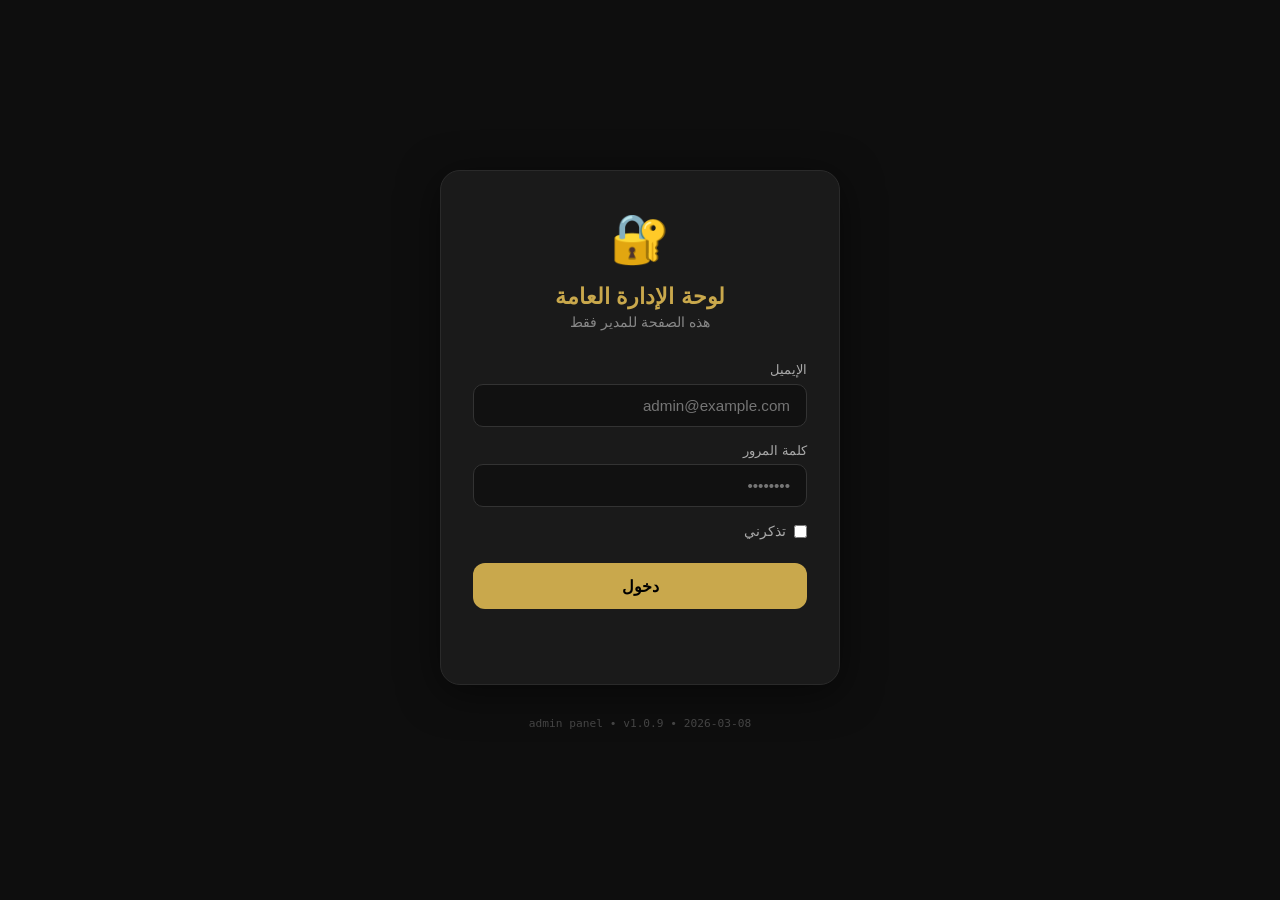
<file: admin-login.html>
<!DOCTYPE html>
<html lang="ar" dir="rtl">
<head>
<meta charset="UTF-8">
<meta name="viewport" content="width=device-width, initial-scale=1.0">
<title>لوحة الإدارة</title>
<style>
  *{margin:0;padding:0;box-sizing:border-box}
  body{background:#0e0e0e;color:#f0f0f0;font-family:'Segoe UI',sans-serif;min-height:100vh;display:flex;flex-direction:column;align-items:center;justify-content:center;padding:1rem}
  .card{background:#1a1a1a;border:1px solid #2a2a2a;border-radius:20px;padding:2.5rem 2rem;width:100%;max-width:400px;text-align:center;box-shadow:0 8px 40px rgba(0,0,0,.5)}
  .icon{font-size:3rem;margin-bottom:1rem}
  h1{color:#C9A84C;font-size:1.4rem;margin-bottom:.3rem}
  p{color:#888;font-size:.85rem;margin-bottom:2rem}
  .fg{margin-bottom:1rem;text-align:right}
  label{display:block;font-size:.8rem;color:#aaa;margin-bottom:.4rem}
  input{width:100%;background:#111;border:1px solid #333;border-radius:10px;padding:.75rem 1rem;color:#fff;font-size:.95rem;outline:none;transition:.2s}
  input:focus{border-color:#C9A84C}
  .remember{display:flex;align-items:center;gap:.5rem;margin-bottom:1.5rem;font-size:.85rem;color:#aaa;cursor:pointer}
  .remember input{width:auto;cursor:pointer}
  .btn{width:100%;background:#C9A84C;color:#000;border:none;border-radius:12px;padding:.85rem;font-size:1rem;font-weight:700;cursor:pointer;transition:.2s}
  .btn:hover{background:#e0bb5a}
  .btn:disabled{opacity:.5;cursor:not-allowed}
  .err{color:#e55;font-size:.85rem;margin-top:1rem;min-height:1.2rem}
  .version{margin-top:2rem;color:#444;font-size:.7rem;font-family:monospace}
</style>
</head>
<body>

<div class="card">
  <div class="icon">🔐</div>
  <h1>لوحة الإدارة العامة</h1>
  <p>هذه الصفحة للمدير فقط</p>

  <div class="fg">
    <label>الإيميل</label>
    <input type="email" id="email" placeholder="admin@example.com" autocomplete="email">
  </div>

  <div class="fg">
    <label>كلمة المرور</label>
    <input type="password" id="password" placeholder="••••••••" autocomplete="current-password">
  </div>

  <label class="remember">
    <input type="checkbox" id="remember"> تذكرني
  </label>

  <button class="btn" id="loginBtn">دخول</button>
  <div class="err" id="errMsg"></div>
</div>

<div class="version">admin panel • v1.0.9 • 2026-03-08</div>

<script>
  const ADMIN_EMAIL = 'saadwedf@gmail.com';
  const ADMIN_PW    = 'Saad.123123';

  // Check if already remembered
  window.addEventListener('load', () => {
    const saved = localStorage.getItem('bs_admin_auth');
    if(saved === 'true') {
      window.location.href = 'admin.html';
    }
  });

  function doLogin() {
    const email    = document.getElementById('email').value.trim().toLowerCase();
    const password = document.getElementById('password').value;
    const remember = document.getElementById('remember').checked;
    const err      = document.getElementById('errMsg');
    const btn      = document.getElementById('loginBtn');

    err.textContent = '';

    if(!email || !password) {
      err.textContent = 'يرجى ملء جميع الحقول';
      return;
    }

    btn.disabled = true;
    btn.textContent = 'جاري التحقق...';

    setTimeout(() => {
      if(email === ADMIN_EMAIL && password === ADMIN_PW) {
        if(remember) localStorage.setItem('bs_admin_auth', 'true');
        else sessionStorage.setItem('bs_admin_auth', 'true');
        window.location.href = 'admin.html';
      } else {
        err.textContent = 'بيانات خاطئة';
        btn.disabled = false;
        btn.textContent = 'دخول';
      }
    }, 600);
  }

  document.getElementById('loginBtn').addEventListener('click', doLogin);
  document.getElementById('password').addEventListener('keydown', e => {
    if(e.key === 'Enter') doLogin();
  });
  document.getElementById('email').addEventListener('keydown', e => {
    if(e.key === 'Enter') doLogin();
  });
</script>
</body>
</html>
</file>
